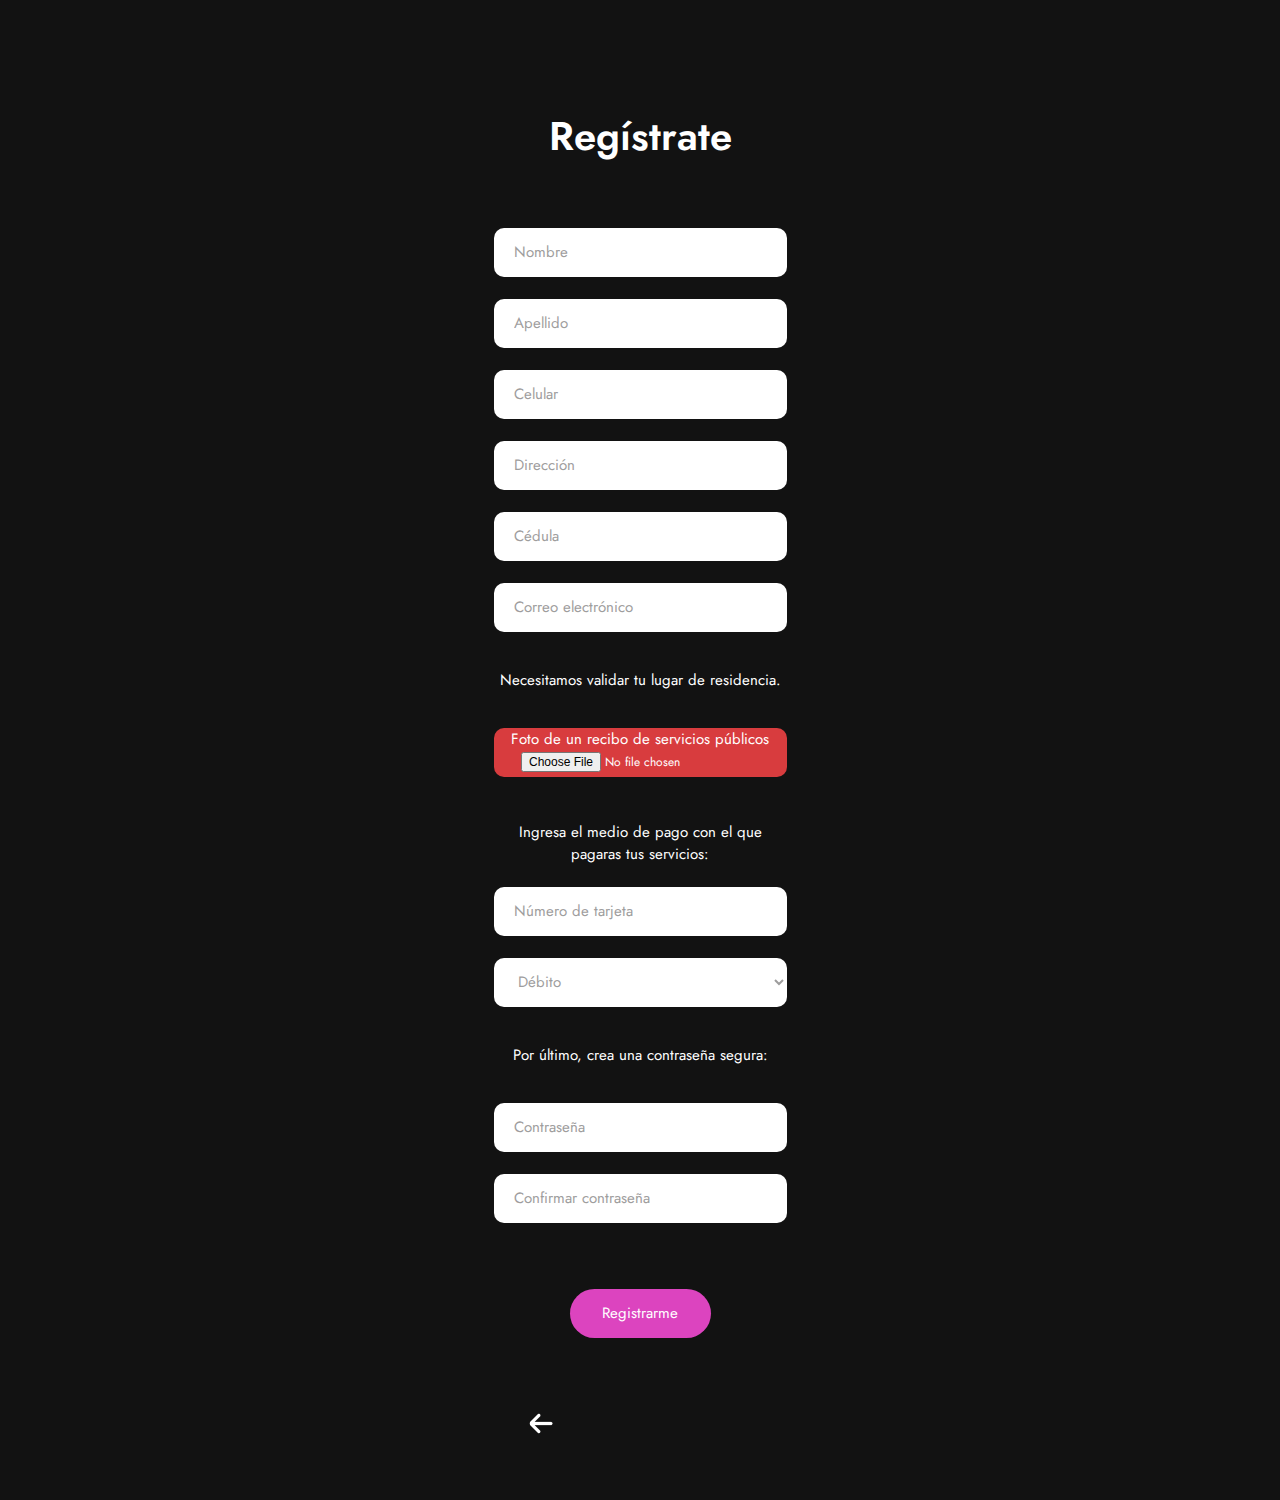
<file: backend_express/index.html>
<!-- 
/*
 *  Pantalla de registro de un usuario.
 *
*/
 -->
<!DOCTYPE html>
<html lang="es">

<head>
    <meta name="viewport" content="width=device-width" charset="utf-8">
    <title>mnd:)</title>
    <!--Importa las fuentes desde Google Fonts-->
    <link rel="stylesheet" href="public/stylesheets/style.css">
    <link rel="preconnect" href="https://fonts.googleapis.com">
    <link rel="preconnect" href="https://fonts.gstatic.com" crossorigin>
    <link href="https://fonts.googleapis.com/css2?family=Jost&display=swap" rel="stylesheet">

</head>

<body>
    <br></br>
    <br></br>
    <h1 class="registrate_tiulo" align="center">Regístrate
    </h1>
    <br></br>
    <div align=center>
        <span class="registrate_parrafos">
            <form method="post" action='http://localhost:3000/registro_usuario'>
                <input class="campo_claro" id="nombre" name="nombre" type="text" placeholder="Nombre" required>
                <br>
                <br>
                <input class="campo_claro" id="apellido" name="apellido" type="text" placeholder="Apellido"
                    required><br><br>
                <input class="campo_claro" id="celular" name="celular" type="text" placeholder="Celular" minlength="10"
                    maxlength="10" pattern="[0-9]{10}" required><br><br>
                <input class="campo_claro" id="direccion" name="direccion" type="text" placeholder="Dirección"
                    required><br><br>
                <input class="campo_claro" id="cedula" name="cedula" type="tel" placeholder="Cédula" minlength="7"
                    maxlength="10" pattern="[0-9]{7,10}" required><br><br>
                <input class="campo_claro" id="correo" name="correo" type="email" placeholder="Correo electrónico"
                    required>
                <br>
                <br>
                <p>
                    Necesitamos validar tu lugar de residencia.
                </p>
                <br>
                <div class="boton_rojo">
                    <label for="foto_recibo">Foto de un recibo de servicios públicos</label>
                    <br />
                    <input id="foto_recibo" type="file" accept="image/*" name="foto_recibo" class="boton_rojo_input"
                        required>
                </div>
                <br></br>
                <label for="tipo">Ingresa el medio de pago con el que
                    <br />pagaras tus servicios:</label>
                <br></br>
                <input class="campo_claro" id="tarjeta" name="tarjeta" type="text" placeholder="Número de tarjeta"
                    minlength="5" maxlength="10" pattern="[0-9]{5,10}" required>
                <br><br>
                <select name="tipo" id="tipo" class="boton_seleccionar" required>
                    <option value="1">Débito</option>
                    <option value="2">Crédito</option>
                </select>
                <br></br>
                <p>Por último, crea una contraseña segura:</p>
                <br>
                <input class="campo_claro" id="contrasena" name="contrasena" type="password" placeholder="Contraseña"
                    minlength="8" required><br><br>
                <input class="campo_claro" id="contrasena_confirmacion" name="contrasena_confirmacion" type="password"
                    placeholder="Confirmar contraseña" minlength="8" required><br><br>
                <br>
                <br>
                <input class="boton_registrarme" type="submit" title="Registrarme" value="Registrarme">
                <br></br>
                <br></br>
                <a href="registro.html">
                    <img class="flecha_volver" title="Volver" src="public/images/flechaVolver.png" />
                </a>
                <br></br><br></br>
            </form>

        </span>
    </div>
</body>
</html>
</file>
<file: backend_express/public/stylesheets/style.css>
body {
	background: #121212;
	color: #D1D1D1;
}

/* Títulos */
h1 {
	font-family: 'Jost', sans-serif;
	color: #FFFFFF;
}

/* Pantalla inicial */

/* Mande logo */
.mande_logo {
	font-family: 'Josefin Sans', sans-serif;
	font-style: normal;
	font-weight: 700;
	font-size: 64px;
	color: #FFFFFF;
}

.campo_oscuro {
	box-sizing: border-box;
	width: 293px;
	height: 49px;
	background: #161B22;
	border: 1px solid #161B22;
	border-radius: 10px;
	font-family: 'Jost', sans-serif;
	padding: 20px;
	font-style: normal;
	font-size: 15px;
	color: #D1D1D1;
}

/* Color del texto que contiene el campo*/
.campo_oscuro::placeholder {
	color: #D1D1D1;
}

.boton_seleccionar_oscuro {
	box-sizing: border-box;
	width: 293px;
	height: 49px;
	background: #161B22;
	border: none;
	border-radius: 10px;
	cursor: pointer;
	padding-left: 20px;

	/* Texto adentro del botón */
	font-family: 'Jost', sans-serif;
	font-style: normal;
	font-size: 15px;
	color: #D1D1D1;
}

.boton_iniciar_sesion {
	box-sizing: border-box;
	width: 293px;
	height: 49px;
	background: #9E34F9;
	border: 1px solid #9E34F9;
	border-radius: 10px;
	cursor: pointer;

	/* Texto adentro del botón */
	font-family: 'Josefin Sans', sans-serif;
	font-style: normal;
	font-weight: 700;
	font-size: 15px;
	text-align: center;
	color: #FFFFFF;
}

.error_texto {
	font-family: 'Jost', sans-serif;
	font-style: normal;
	font-size: 15px;
	font-weight: 300;
	color: #DC44BF;
}

.no_tienes_una_cuenta {
	font-family: 'Jost', sans-serif;
	font-style: normal;
	font-weight: 400;
	font-size: 15px;
	color: #FFFFFF;
}

.registrate {
	margin-left: 60px;
	background: none;
	border: none;
	font-family: 'Jost', sans-serif;
	font-style: normal;
	font-weight: 400;
	font-size: 15px;
	cursor: pointer;
	color: #F05E7D;
}

/* Pantalla registro general */
/* Título */
.registrate_tiulo {
	font-family: 'Jost';
	font-style: normal;
	font-weight: 600;
	font-size: 40px;
	color: #FFFFFF;
}

.registrate_parrafos {
	font-family: 'Jost', sans-serif;
	font-style: normal;
	font-weight: 400;
	font-size: 15px;
	color: #FFFFFF;
}

.boton_redondeado_rosa {
	box-sizing: border-box;
	width: 283px;
	height: 49px;
	background: #DC44BF;
	border: none;
	border-radius: 40px;
	cursor: pointer;

	/* Texto adentro del botón */
	font-family: 'Jost', sans-serif;
	font-style: normal;
	font-weight: 700;
	font-size: 15px;
	color: #FFFFFF;
}

.boton_redondeado_lila {
	box-sizing: border-box;
	width: 283px;
	height: 49px;
	background: #9E34F9;
	border: none;
	border-radius: 40px;
	cursor: pointer;

	/* Texto adentro del botón */
	font-family: 'Jost', sans-serif;
	font-style: normal;
	font-weight: 700;
	font-size: 15px;
	color: #FFFFFF;
}

.flecha_volver {
	position: absolute;
	left: 520px;
}

/* Pantallas registro trabajador */
/* Registro trabajador 1*/
.campo_claro {
	box-sizing: border-box;
	width: 293px;
	height: 49px;
	background: #FFFFFF;
	border: none;
	border-radius: 10px;

	font-family: 'Jost', sans-serif;
	padding: 20px;
	font-style: normal;
	font-size: 15px;
}

/* Color del texto que contiene el campo*/
.campo_claro::placeholder {
	color: #9E9D9D;
}

.flecha_Avanzar {
	position: absolute;
	left: 790px;
	transform: rotate(-180deg);
}

/* Registro trabajador 2*/

.boton_rojo {
	box-sizing: border-box;
	width: 293px;
	height: 49px;
	background: #D83C3E;
	border: none;
	border-radius: 10px;
	cursor: pointer;

	/* Texto adentro del botón */
	font-family: 'Jost', sans-serif;
	font-style: normal;
	font-weight: 400;
	font-size: 15px;
	color: #FFFFFF;
}

.boton_rojo_input {
	font-family: 'Jost', sans-serif;
	font-style: normal;
	font-size: 12px;
	color: #FFFFFF;
}

.boton_seleccionar {
	box-sizing: border-box;
	width: 293px;
	height: 49px;
	background: #FFFFFF;
	border: none;
	border-radius: 10px;
	cursor: pointer;
	padding-left: 20px;

	/* Texto adentro del botón */
	font-family: 'Jost', sans-serif;
	font-style: normal;
	font-size: 15px;
	color: #9E9D9D;
}

.boton_registrarme {
	box-sizing: border-box;
	width: 141px;
	height: 49px;
	background: #DC44BF;
	border: none;
	border-radius: 40px;
	cursor: pointer;

	/* Texto adentro del botón */
	font-family: 'Jost', sans-serif;
	font-style: normal;
	font-weight: 400;
	font-size: 15px;
	color: #FFFFFF;
}

.boton_registrarme_lila {
	box-sizing: border-box;
	width: 141px;
	height: 49px;
	background: #9E34F9;
	border: none;
	border-radius: 40px;
	cursor: pointer;

	/* Texto adentro del botón */
	font-family: 'Jost', sans-serif;
	font-style: normal;
	font-weight: 400;
	font-size: 15px;
	color: #FFFFFF;
}

/* Usuario */

h2 {
	font-family: 'Jost', sans-serif;
	color: #FFFFFF;
}

.info_usuario {
	position: absolute;
	width: 305px;
	height: 42px;
	left: calc(50% - 305px/2 - 0.5px);
	font-family: 'Jost';
	font-style: normal;
	font-weight: 700;
	font-size: 20px;
	line-height: 29px;
	display: flex;
	align-items: center;
	color: #FFFFFF;
}

.direccion_usuario,
.izq {
	position: absolute;
	width: 305px;
	height: 42px;
	left: calc(50% - 305px/2 - 0.5px);

	font-family: 'Jost';
	font-style: normal;
	font-weight: 400;
	font-size: 16px;
	line-height: 23px;
	display: flex;
	align-items: center;
	color: #FFFFFF;
}

.der {
	position: absolute;
	left: calc(105% - 305px/2 - 0.5px);
}


.servicios_rectangulo {
	box-sizing: border-box;
	width: 135px;
	height: 135px;

	background: #161B22;
	border: 1px solid #161B22;
	border-radius: 10px;
}

.imagen_servicio {
	position: absolute;
	left: 25px;
	width: 90px;
	height: 90px;
	background: url(image.png);
}

.barra_inferior {
	box-sizing: border-box;
	width: 360px;
	height: 49px;

	background: #161B22;
	border: 1px solid #161B22;
	border-radius: 10px;
}


.recuadro_lila {
	box-sizing: border-box;
	width: 305px;
	height: 49px;

	background: #DC44BF;
	border: 1px solid #DC44BF;

	border-radius: 10px;

	font-family: 'Jost';
	font-style: normal;
	font-weight: 400;
	font-size: 15px;
	line-height: 22px;
	display: flex;
	align-items: center;
	color: #FFFFFF;

}

.recuadro_naranja {
	box-sizing: border-box;
	width: 305px;
	height: 49px;

	background: #D83C3E;
	border: 1px solid #D83C3E;

	border-radius: 10px;

	font-family: 'Jost';
	font-style: normal;
	font-weight: 400;
	font-size: 15px;
	line-height: 22px;
	display: flex;
	align-items: center;
	color: #FFFFFF;

}

.recuadro_azul {
	box-sizing: border-box;
	width: 305px;
	height: 49px;

	background: #6058FF;
	border: 1px solid #6058FF;

	border-radius: 10px;

	font-family: 'Jost';
	font-style: normal;
	font-weight: 400;
	font-size: 15px;
	line-height: 22px;
	display: flex;
	align-items: center;
	color: #FFFFFF;

}

.espacio_servicio {
	box-sizing: border-box;
	width: 305px;
	height: 54px;
	background: #161B22;
	border: 1px solid #161B22;
	border-radius: 10px;

	font-family: 'Jost';
	font-style: normal;
	font-weight: 400;
	font-size: 12px;
	line-height: 17px;
	display: flex;
	align-items: center;

	color: #FFFFFF;

}

.imagen_home {
	position: absolute;
	width: 20px;
	height: 20px;
	left: 102px;
	background: url(image.png);
}

.imagen_option {
	position: absolute;
	width: 20px;
	height: 20px;
	left: 250px;

	background: url(image.png);
}

.imagen_salida {
	position: absolute;
	width: 24px;
	height: 24px;
	left: 308px;
	background: url(image.png);
}

.label_descripcion {

	position: absolute;
	width: 305px;
	height: 42px;
	left: calc(50% - 305px/2 - 0.5px);

	font-family: 'Jost';
	font-style: normal;
	font-weight: 600;
	font-size: 20px;
	line-height: 23px;
	display: flex;
	align-items: center;
}

.label_descripcion_completado {

	font-family: 'Jost';
	font-style: normal;
	font-weight: 400;
	font-size: 17px;

	position: absolute;
	width: 305px;
	height: 42px;
	left: calc(50% - 305px/2 - 0.5px);
	line-height: 23px;
	align-items: center;
	display: flex;
}

.boton_aceptar {
	box-sizing: border-box;
	width: 170px;
	height: 49px;
	left: 94px;
	top: 675px;

	background: #D83C3E;
	border: 1px solid #D83C3E;

	border-radius: 30px;

	font-family: 'Jost', sans-serif;
	font-style: normal;
	font-weight: 400;
	font-size: 17px;
	color: #FFFFFF;
}

.rectangulo_solicitud_aceptada {
	box-sizing: border-box;
	position: absolute;
	width: 280px;
	height: 250px;
	left: 527px;
	top: 217px;

	background: #FFFFFF;
	border: 1px solid #FFFFFF;

	border-radius: 10px;

	font-family: 'Jost';
	font-style: normal;
	font-weight: 400;
	font-size: 20px;
	line-height: 29px;
	display: flex;
	align-items: center;

	color: #161B22;
}

.rectangulo_estrellas {
	box-sizing: border-box;

	position: absolute;
	width: 150px;
	height: 45px;
	left: 0;


	background: #161B22;
	border: 1px solid #161B22;

	border-radius: 10px;
}

/*Finaliza usuario*/

img {
	position: absolute;
	display: block;
	margin: 0px;
	border: none;
	padding: 0px;
}


.divs {
	position: absolute;
}

/*Componente principal de las interfaces*/
#content-container {
	display: block;
	position: relative;
	width: 360px;
	width: 360px;
	height: 800px;
	overflow: hidden;
	display: block;
	margin-left: auto;
	margin-right: auto;
}

/*título en interfaz principal trabajador*/
#solicitudes_de_servicios {
	top: 430px;
	left: 49px;
	width: 273.5px;
	height: 32.5px;
	overflow: hidden;
	font-family: Jost;
	font-size: 15px;
	text-align: left;
	color: #FFFFFF;
}

/*Botón desconectado en interfaz principal*/
#boton_desconectar {
	box-sizing: border-box;
	position: absolute;
	width: 305px;
	height: 49px;
	left: 27px;
	top: 132px;
	background: #D83C3E;
	border: 1px solid #D83C3E;
	border-radius: 10px;
	top: 146px;
	font-family: Jost;
	font-size: 15px;
	text-align: left;
	color: #FFFFFF;
	cursor: pointer;
}


/*Columna roja solicitud de servicios en inicio interfaz trabajador */
#boton_solicitud_de_servicios {
	box-sizing: border-box;
	position: absolute;
	width: 305px;
	height: 49px;
	left: 27px;
	top: 416px;
	background: #FF0000;
	border: 1px solid #FF0000;
	border-radius: 10px;
	font-family: Jost;
	font-size: 15px;
	text-align: center;
	color: #FFFFFF;
}


/*Inputs en interfaz añadir labor*/
#input_labor {
	top: 198px;
	left: 27px;
	width: 307px;
	height: 51px;
	-ms-border-radius: 10px;
	-o-border-radius: 10px;
	-moz-border-radius: 10px;
	-webkit-border-radius: 10px;
	border-radius: 10px;
	border: 1px solid #161b22;
	background: rgba(22, 27, 34, 1);
	font-family: Jost;
	font-size: 15px;
	text-align: left;
	color: #FFFFFF;
}


#input_precio {
	top: 198px;
	left: 27px;
	width: 307px;
	height: 51px;
	-ms-border-radius: 10px;
	-o-border-radius: 10px;
	-moz-border-radius: 10px;
	-webkit-border-radius: 10px;
	border-radius: 10px;
	border: 1px solid #161b22;
	background: rgba(22, 27, 34, 1);
	top: 350px;
	left: 31px;
	font-family: Jost;
	font-size: 15px;
	text-align: left;
	color: #FFFFFF;
}



#input_descripcion {
	top: 332px;
	left: 27px;
	width: 307px;
	height: 222px;
	-ms-border-radius: 10px;
	-o-border-radius: 10px;
	-moz-border-radius: 10px;
	-webkit-border-radius: 10px;
	border-radius: 10px;
	border: 1px solid #161b22;
	background: rgba(22, 27, 34, 1);
	font-family: Jost;
	font-size: 15px;
	text-align: left;
	color: #FFFFFF;
	resize: none;
}


/*Ubicación estándar de componentes en común de
las interfaces de trabajador*/
#estrellita {
	top: 70px;
	left: 30px;
	width: 14px;
	height: 14px;
}


#puntaje {
	top: 66px;
	left: 65px;
	width: 67px;
	height: 46px;
	overflow: hidden;
	font-family: Jost;
	font-size: 16px;
	text-align: left;
	color: #FFFFFF;
}


#page_inicio {
	top: 0px;
	left: 0px;
	width: 360px;
	height: 800px;
}

#page_inicio_centrado {
	top: 0px;
	left: 0px;
	width: 360px;
	height: 800px;
	background: rgba(18, 18, 18, 1);
}


#nombre_interfaz {
	top: 37px;
	left: 27px;
	width: 330px;
	height: 56px;
	overflow: hidden;
	font-family: Jost;
	font-size: 20px;
	font-weight: bold;
	text-align: left;
	color: #FFFFFF;
}


#barra_inferior_interfaz {
	top: 751px;
	left: 0px;
	width: 362px;
	height: 51px;
	-ms-border-radius: 10px;
	-o-border-radius: 10px;
	-moz-border-radius: 10px;
	-webkit-border-radius: 10px;
	border-radius: 10px;
	border: 1px solid #161b22;
	background: rgba(22, 27, 34, 1);
}



#rectangulo_labor {
	top: 222px;
	left: 28px;
	width: 141px;
	height: 141px;
	-ms-border-radius: 10px;
	-o-border-radius: 10px;
	-moz-border-radius: 10px;
	-webkit-border-radius: 10px;
	border-radius: 10px;
	border: 1px solid #161b22;
	background: rgba(22, 27, 34, 1);
}


#rectangulo_titulo_solicitudes {
	top: 416px;
	left: 27px;
	width: 307px;
	height: 51px;
	-ms-border-radius: 10px;
	-o-border-radius: 10px;
	-moz-border-radius: 10px;
	-webkit-border-radius: 10px;
	border-radius: 10px;
	border: 1px solid #ff0000;
	background: rgba(255, 0, 0, 1);
}

/*texto decorativo*/
#a_adir_labor {
	top: 350px;
	left: 31px;
	width: 132.5px;
	height: 60.5px;
	overflow: hidden;
	font-family: Jost;
	font-size: 15px;
	text-align: left;
	color: #FFFFFF;
}

/*texto decorativo*/
#mis_labores {
	top: 350px;
	left: 196px;
	width: 156.5px;
	height: 60.5px;
	overflow: hidden;
	font-family: Jost;
	font-size: 15px;
	text-align: left;
	color: #FFFFFF;
}


#rectangulo_mis_labores {
	top: 222px;
	left: 193px;
	width: 141px;
	height: 141px;
	-ms-border-radius: 10px;
	-o-border-radius: 10px;
	-moz-border-radius: 10px;
	-webkit-border-radius: 10px;
	border-radius: 10px;
	border: 1px solid #161b22;
	background: rgba(22, 27, 34, 1);
}


#imagen_exit {
	top: 60px;
	left: 308px;
	width: 24px;
	height: 24px;
}


#imagen_home {
	top: 768px;
	left: 83px;
	width: 20px;
	height: 20px;
}

#imagen_option {
	top: 768px;
	left: 250px;
	width: 20px;
	height: 20px;
}

/*texto decorativo*/
#cambia_tu_estado_para_recibir_solicitudes_ {
	top: 486px;
	left: 43px;
	width: 293.5px;
	height: 37.5px;
	overflow: hidden;
	font-family: Jost;
	font-size: 15px;
	text-align: left;
	color: #FFFFFF;
}



#imagen_configuracion_labor {
	top: 260px;
	left: 228px;
	width: 70.03px;
	height: 68px;
}

#imagen_agregar_labor {
	top: 260px;
	left: 70px;
	width: 64px;
	height: 64px;
}

#conectado {
	top: 146px;
	left: 49px;
	width: 273.5px;
	height: 32.5px;
	overflow: hidden;
	font-family: Jost;
	font-size: 15px;
	text-align: left;
	color: #FFFFFF;
}


/*barra en interfaz principal del trabajador cuando está conectado*/
#barra_conectado {
	top: 132px;
	left: 27px;
	width: 307px;
	height: 51px;
	-ms-border-radius: 10px;
	-o-border-radius: 10px;
	-moz-border-radius: 10px;
	-webkit-border-radius: 10px;
	border-radius: 10px;
	border: 1px solid #51c529;
	background: rgba(81, 197, 41, 1);
}

#barra_demanda_de_labores {
	top: 577px;
	left: 27px;
	width: 307px;
	height: 51px;
	-ms-border-radius: 10px;
	-o-border-radius: 10px;
	-moz-border-radius: 10px;
	-webkit-border-radius: 10px;
	border-radius: 10px;
	border: 1px solid #161b22;
	background: rgba(22, 27, 34, 1);
}




/*títulos en la interfaz principal del trabajador
cuanto está conectado*/
#demanda_distancia {
	top: 596px;
	left: 183px;
	width: 58px;
	height: 25px;
	overflow: hidden;
	font-family: Jost;
	font-size: 12px;
	text-align: left;
	color: #FFFFFF;
}


#demanda_precio {
	top: 593px;
	left: 267px;
	width: 67px;
	height: 25px;
	overflow: hidden;
	font-family: Jost;
	font-size: 12px;
	text-align: left;
	color: #FFFFFF;
}



#demanda_labor {
	top: 591px;
	left: 44px;
	width: 116.5px;
	height: 32.5px;
	overflow: hidden;
	font-family: Jost;
	font-size: 15px;
	text-align: left;
	color: #FFFFFF;
}


#hay_clientes_que_est_n_buscando_tu_talento___ {
	top: 484px;
	left: 35px;
	width: 310.5px;
	height: 37.5px;
	overflow: hidden;
	font-family: Jost;
	font-size: 15px;
	text-align: left;
	color: #FFFFFF;
}


#ofertaa_tipo_de_trabajo {
	top: 532px;
	left: 44px;
	width: 113px;
	height: 34px;
	overflow: hidden;
	font-family: Jost;
	font-size: 12px;
	text-align: left;
	color: #FFFFFF;
}



#ofertaa_distancia {
	top: 535px;
	left: 178px;
	width: 69px;
	height: 25px;
	overflow: hidden;
	font-family: Jost;
	font-size: 12px;
	text-align: left;
	color: #FFFFFF;
}


#ofertaa_ganancia_hora {
	top: 527px;
	left: 270px;
	width: 67px;
	height: 42px;
	overflow: hidden;
	font-family: Jost;
	font-size: 12px;
	text-align: left;
	color: #FFFFFF;
}



/*Componentes de la interfaz servicio abierto del trabajador*/
#servicioAbierto_barra_titulo {
	top: 134px;
	left: 27px;
	width: 307px;
	height: 51px;
	-ms-border-radius: 10px;
	-o-border-radius: 10px;
	-moz-border-radius: 10px;
	-webkit-border-radius: 10px;
	border-radius: 10px;
	border: 1px solid #6058ff;
	background: rgba(96, 88, 255, 1);
}


#servicioAbierto_nombre_labor {
	top: 148px;
	left: 49px;
	width: 273.5px;
	height: 32.5px;
	overflow: hidden;
	font-family: Jost;
	font-size: 15px;
	text-align: left;
	color: #FFFFFF;
}


#cliente_ {
	top: 257px;
	left: 27px;
	width: 143px;
	height: 43px;
	overflow: hidden;
	font-family: Jost;
	font-size: 20px;
	font-weight: bold;
	text-align: left;
	color: #FFFFFF;
}


#ganancia_hora_ {
	top: 347px;
	left: 27px;
	width: 178px;
	height: 43px;
	overflow: hidden;
	font-family: Jost;
	font-size: 20px;
	font-weight: bold;
	text-align: left;
	color: #FFFFFF;
}

#distancia_x {
	top: 437px;
	left: 27px;
	width: 271px;
	height: 43px;
	overflow: hidden;
	font-family: Jost;
	font-size: 20px;
	font-weight: bold;
	text-align: left;
	color: #FFFFFF;
}




#servicioAbierto_nombre_cliente {
	top: 302px;
	left: 27px;
	width: 196px;
	height: 43px;
	overflow: hidden;
	font-family: Jost;
	font-size: 20px;
	text-align: left;
	color: #FFFFFF;
}


#servicioAbierto_ganaciaXhora {
	top: 392px;
	left: 27px;
	width: 150px;
	height: 43px;
	overflow: hidden;
	font-family: Jost;
	font-size: 20px;
	text-align: left;
	color: #FFFFFF;
}


#servicioAbierto_distancia {
	top: 482px;
	left: 27px;
	width: 85px;
	height: 43px;
	overflow: hidden;
	font-family: Jost;
	font-size: 20px;
	text-align: left;
	color: #FFFFFF;
}




#servicioAbierto_direccion {
	top: 571px;
	left: 27px;
	width: 167px;
	height: 43px;
	overflow: hidden;
	font-family: Jost;
	font-size: 20px;
	text-align: left;
	color: #FFFFFF;
}




#servicioAbierto_botonRechazo {
	top: 675px;
	left: 27px;
	width: 142px;
	height: 51px;
	-ms-border-radius: 30px;
	-o-border-radius: 30px;
	-moz-border-radius: 30px;
	-webkit-border-radius: 30px;
	border-radius: 30px;
	border: 1px solid #dc44bf;
	background: rgba(220, 68, 191, 1);
}

#servicioAbierto_rechazar {
	top: 689px;
	left: 54px;
	width: 92px;
	height: 32.5px;
	overflow: hidden;
	font-family: Jost;
	font-size: 15px;
	font-weight: bold;
	text-align: center;
	color: #FFFFFF;
}


#servicioAbierto_botonAceptar {
	top: 675px;
	left: 192px;
	width: 142px;
	height: 51px;
	-ms-border-radius: 30px;
	-o-border-radius: 30px;
	-moz-border-radius: 30px;
	-webkit-border-radius: 30px;
	border-radius: 30px;
	border: 1px solid #d83c3e;
	background: rgba(216, 60, 62, 1);
}


#servicioAbierto_aceptar {
	top: 689px;
	left: 220px;
	width: 92px;
	height: 32.5px;
	overflow: hidden;
	font-family: Jost;
	font-size: 15px;
	font-weight: bold;
	text-align: center;
	color: #FFFFFF;
}


/*Componente de la interfaz "ver servicio" del trabajador*/
#verServicio_titulocliente {
	top: 393px;
	left: 27px;
	width: 143px;
	height: 43px;
	overflow: hidden;
	font-family: Jost;
	font-size: 20px;
	font-weight: bold;
	text-align: left;
	color: #FFFFFF;
}



#verServicio_tituloganancias {
	top: 483px;
	left: 27px;
	width: 178px;
	height: 43px;
	overflow: hidden;
	font-family: Jost;
	font-size: 20px;
	font-weight: bold;
	text-align: left;
	color: #FFFFFF;
}


#verServicio_titulofecha {
	top: 296px;
	left: 27px;
	width: 131px;
	height: 43px;
	overflow: hidden;
	font-family: Jost;
	font-size: 20px;
	font-weight: bold;
	text-align: left;
	color: #FFFFFF;
}


#verServicio_titulolabor {
	top: 206px;
	left: 27px;
	width: 131px;
	height: 43px;
	overflow: hidden;
	font-family: Jost;
	font-size: 20px;
	font-weight: bold;
	text-align: left;
	color: #FFFFFF;
}



#verServicio_tituloidservicio {
	top: 137px;
	left: 27px;
	width: 280px;
	height: 64px;
	overflow: hidden;
	font-family: Jost;
	font-size: 30px;
	font-weight: bold;
	text-align: left;
	color: #FFFFFF;
}


#verServicio_nombreCliente {
	top: 438px;
	left: 27px;
	width: 196px;
	height: 43px;
	overflow: hidden;
	font-family: Jost;
	font-size: 20px;
	text-align: left;
	color: #FFFFFF;
}




#verServicio_dineroxhora {
	top: 528px;
	left: 27px;
	width: 150px;
	height: 43px;
	overflow: hidden;
	font-family: Jost;
	font-size: 20px;
	text-align: left;
	color: #FFFFFF;
}


#verServicio_tipolabor {
	top: 243px;
	left: 27px;
	width: 131px;
	height: 43px;
	overflow: hidden;
	font-family: Jost;
	font-size: 20px;
	text-align: left;
	color: #FFFFFF;
}


#verServicio_fechalabor {
	top: 341px;
	left: 27px;
	width: 131px;
	height: 43px;
	overflow: hidden;
	font-family: Jost;
	font-size: 20px;
	text-align: left;
	color: #FFFFFF;
}

/*Componente de la interfaz "en curso" y "mis labores"
del trabajador (comparten componentes en común entre sí)*/
#barra_rosita {
	top: 134px;
	left: 27px;
	width: 307px;
	height: 51px;
	-ms-border-radius: 10px;
	-o-border-radius: 10px;
	-moz-border-radius: 10px;
	-webkit-border-radius: 10px;
	border-radius: 10px;
	border: 1px solid #dc44bf;
	background: rgba(220, 68, 191, 1);
}


#texto_rosita {
	top: 148px;
	left: 49px;
	width: 273.5px;
	height: 32.5px;
	overflow: hidden;
	font-family: Jost;
	font-size: 15px;
	text-align: left;
	color: #FFFFFF;
}


#barra_moradita {
	top: 319px;
	left: 27px;
	width: 307px;
	height: 51px;
	-ms-border-radius: 10px;
	-o-border-radius: 10px;
	-moz-border-radius: 10px;
	-webkit-border-radius: 10px;
	border-radius: 10px;
	border: 1px solid #9e34f9;
	background: rgba(158, 52, 249, 1);
}


#servicios_realizados_moradito {
	top: 333px;
	left: 49px;
	width: 273.5px;
	height: 32.5px;
	overflow: hidden;
	font-family: Jost;
	font-size: 15px;
	text-align: left;
	color: #FFFFFF;
}



#enCursoTrabajador_filaprincipal {
	top: 212px;
	left: 27px;
}

.enCursoTrabajador_disegnofilas {
	width: 307px;
	height: 56px;
	-ms-border-radius: 10px;
	-o-border-radius: 10px;
	-moz-border-radius: 10px;
	-webkit-border-radius: 10px;
	border-radius: 10px;
	border: 1px solid #161b22;
	background: rgba(22, 27, 34, 1);
}


.formato_bonito {
	width: 126.5px;
	height: 32.5px;
	overflow: hidden;
	font-family: Jost;
	font-size: 15px;
	text-align: left;
	color: #FFFFFF;
}

#enCurso_fila1 {
	top: 440px;
	left: 27px;
}

#enCurso_fila2 {
	top: 511px;
	left: 27px;
}

#enCurso_fila3 {
	top: 582px;
	left: 26px;
}

#tipo_ek4 {
	top: 401px;
	left: 49px;
}

#fecha_ek3 {
	top: 401px;
	left: 180px;
}

#costo_ek2 {
	top: 401px;
	left: 283px;
}

#enCursoTrabajador_labor {
	top: 228px;
	left: 49px;
}

#enCursoTrabajador_tipo1 {
	top: 456px;
	left: 49px;
}

#enCursoTrabajador_tipo2 {
	top: 527px;
	left: 49px;
}

#enCursoTrabajador_tipo3 {
	top: 598px;
	left: 49px;
}


#enCursoTrabajador_fecha1 {
	top: 456px;
	left: 174px;
}


#enCursoTrabajador_fecha2 {
	top: 527px;
	left: 174px;
}


#enCursoTrabajador_fecha3 {
	top: 598px;
	left: 174px;
}


#enCursoTrabajador_costo1 {
	top: 456px;
	left: 263px;
}

#enCursoTrabajador_costo2 {
	top: 527px;
	left: 263px;
}

#enCursoTrabajador_costo3 {
	top: 598px;
	left: 263px;
}


#misLabores_titulo_tipo {
	top: 217px;
	left: 48px;
}


#misLabores_titulo_gananciaxhora {
	top: 218px;
	left: 220px;
}

#misLabores_tipolabor1 {
	top: 272px;
	left: 48px;
}

#misLabores_tipolabor2 {
	top: 343px;
	left: 48px;
}

#misLabores_tipolabor3 {
	top: 414px;
	left: 48px;
}

#misLabores_gananciaxhora1 {
	top: 272px;
	left: 262px;
}

#misLabores_gananciaxhora2 {
	top: 343px;
	left: 262px;
}

#misLabores_gananciaxhora3 {
	top: 414px;
	left: 262px;
}


#misLabores_fila1 {
	top: 256px;
	left: 26px;
}

#misLabores_fila2 {
	top: 327px;
	left: 26px;
}

#misLabores_fila3 {
	top: 398px;
	left: 26px;
}


#agregarLabor_nombrelabor {
	top: 256px;
	left: 26px;
}

#agregarLabor_precioxhora {
	top: 327px;
	left: 26px;
}

#agregarLabor_descripcionlabor {
	top: 398px;
	left: 26px;
}


/*Botón desconectado en interfaz principal*/
#boton_agregar_labor_div {
	left: 94px;
	top: 675px;
}


#boton_agregar_labor {
	width: 171px;
	height: 49px;
	box-sizing: border-box;
	background: #D83C3E;
	border: 1px solid #D83C3E;
	border-radius: 30px;
	top: 146px;
	font-family: Jost;
	font-size: 15px;
	text-align: center;
	color: #FFFFFF;
	cursor: pointer;
}
</file>
